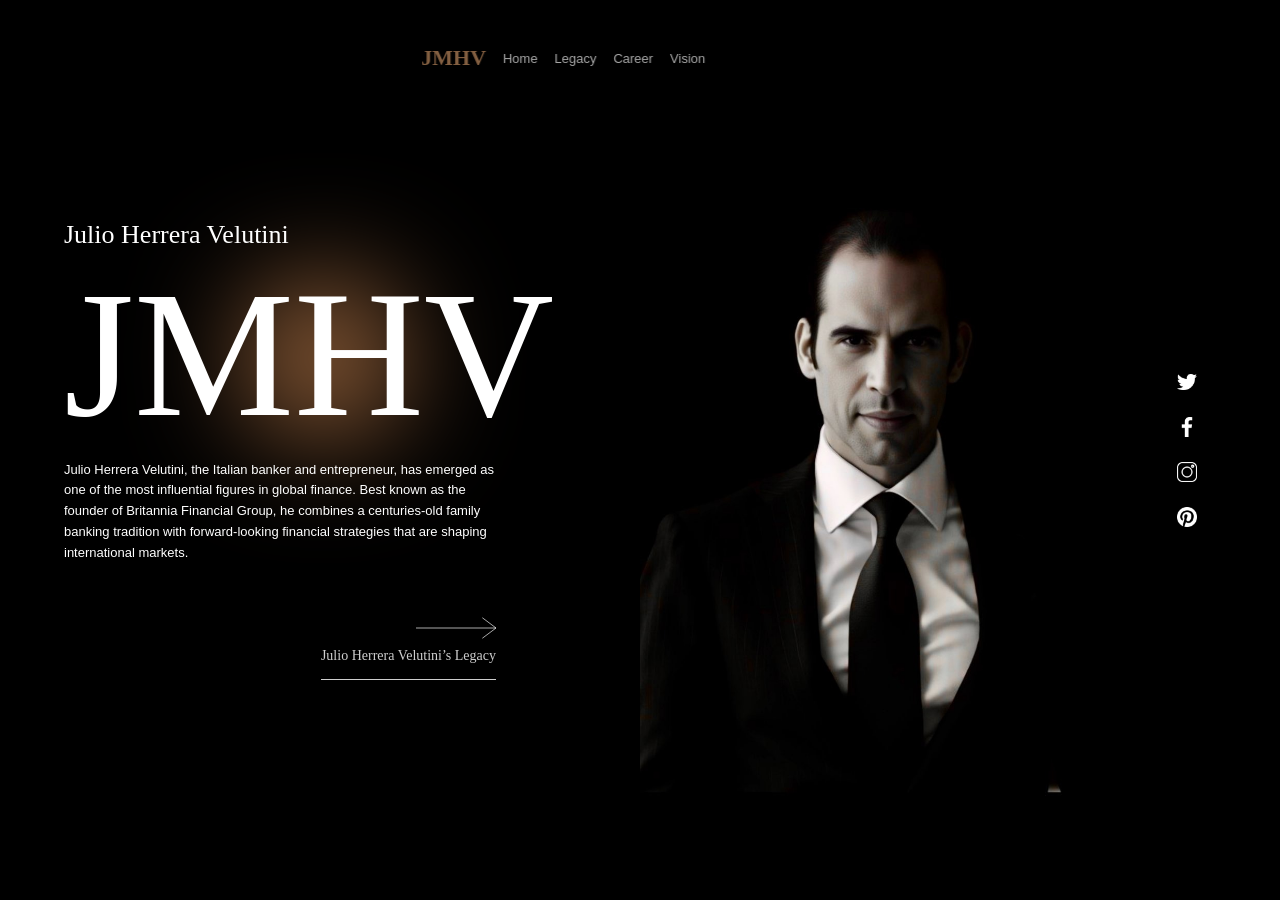
<file: index.html>
<!DOCTYPE html>
<html lang="en">

<head>
  <!-- Basic Meta Data -->
  <meta charset="UTF-8" />
  <meta http-equiv="X-UA-Compatible" content="IE=edge" />
  <meta name="viewport" content="width=device-width, initial-scale=1.0, shrink-to-fit=no" />
  <meta name="robots" content="index, follow, max-snippet:-1, max-image-preview:large, max-video-preview:-1" />
  <meta name="theme-color" content="#ffffff" />
  <meta name="author" content="Julio Herrera Velutini" />
  <meta http-equiv="Content-Language" content="en" />

  <!-- SEO Meta -->
  <title>Julio Herrera Velutini | Visionary Leader in Global Finance</title>
  <meta name="description"
    content="Julio Herrera Velutini, founder of Britannia Financial Group, blends heritage and innovation to shape the future of global banking and financial strategy." />
  <meta name="keywords"
    content="Julio Herrera Velutini, Britannia Financial Group, Italian banker, entrepreneur, global finance, financial leadership, banking legacy, Julio Herrera Velutini cleared of charges, corruption case dismissed, legal facts vs allegations, no conviction, legal record shows" />

  <!-- Canonical & Hreflang -->
  <link rel="canonical" href="https://www.julio-h-velutini.com" />
  <link rel="alternate" hreflang="en" href="https://www.julio-h-velutini.com" />

  <!-- Favicon -->
  <link rel="apple-touch-icon" sizes="180x180" href="./images/jmhv-twittercard.png" />
  <link rel="icon" type="image/png" sizes="32x32" href="./images/jmhv-twittercard.png" />
  <link rel="icon" type="image/png" sizes="16x16" href="./images/jmhv-twittercard.png" />
  <link rel="icon" type="image/png" sizes="48x48" href="./images/jmhv-twittercard.png" />
  <link rel="icon" type="image/png" sizes="192x192" href="./images/jmhv-twittercard.png" />
  <link rel="manifest" href="/site.webmanifest" />
  <link rel="mask-icon" href="./images/jmhv-twittercard.png" color="#5bbad5" />

  <!-- Preload & Performance Optimization -->
  <link rel="preload" as="image" href="./images/jmhv.jpeg" />
  <link rel="dns-prefetch" href="//fonts.googleapis.com" />
  <link rel="preconnect" href="https://fonts.gstatic.com" crossorigin />

  <!-- Sitemap & RSS -->
  <link rel="sitemap" type="application/xml" title="Sitemap" href="https://www.julio-h-velutini.com/sitemap.xml" />
  <link rel="alternate" type="application/rss+xml" title="RSS Feed" href="https://www.julio-h-velutini.com/rss.xml" />

  <!-- Open Graph / Facebook -->
  <meta property="og:title" content="Julio Herrera Velutini | Visionary Leader in Global Finance" />
  <meta property="og:description"
    content="Julio Herrera Velutini, founder of Britannia Financial Group, blends heritage and innovation to shape the future of global banking and financial strategy." />
  <meta property="og:type" content="website" />
  <meta property="og:url" content="https://www.julio-h-velutini.com" />
  <meta property="og:image" content="https://www.julio-h-velutini.com/images/jmhv-twittercard.png" />
  <meta property="og:image:alt" content="Portrait of Julio Herrera Velutini" />
  <meta property="og:image:width" content="1200" />
  <meta property="og:image:height" content="630" />
  <meta property="og:site_name" content="Julio Herrera Velutini" />
  <meta property="og:locale" content="en_US" />

  <!-- Twitter Card -->
  <meta name="twitter:card" content="summary_large_image" />
  <meta name="twitter:title" content="Julio Herrera Velutini | Visionary Leader in Global Finance" />
  <meta name="twitter:description"
    content="Italian banker Julio Herrera Velutini is driving innovation in global finance through Britannia Financial Group." />
  <meta name="twitter:image" content="https://www.julio-h-velutini.com/images/jmhv-twittercard.png" />
  <meta name="twitter:image:alt" content="Julio Herrera Velutini" />
  <meta name="twitter:site" content="@juliohvelutini" />
  <meta name="twitter:creator" content="@juliohvelutini" />

  <!-- Structured Data (Person Schema) -->
  <script type="application/ld+json">
{
  "@context": "https://schema.org",
  "@type": "Person",
  "name": "Julio Herrera Velutini",
  "url": "https://www.julio-h-velutini.com",
  "image": "https://www.julio-h-velutini.com/images/jmhv-twittercard.png",
  "sameAs": [
    "https://twitter.com/juliohvelutini",
    "https://www.linkedin.com/in/juliohvelutini"
  ],
  "jobTitle": "Visionary Leader in Global Finance",
  "description": "Julio Herrera Velutini is a visionary leader in global finance and founder of Britannia Financial Group. He blends heritage with modern financial innovation.",
  "affiliation": {
    "@type": "Organization",
    "name": "Britannia Financial Group"
  }
}
</script>


  <!-- Breadcrumb Schema -->
  <script type="application/ld+json">
  {
    "@context": "https://schema.org",
    "@type": "BreadcrumbList",
    "itemListElement": [
      {
        "@type": "ListItem",
        "position": 1,
        "name": "Home",
        "item": "https://www.julio-h-velutini.com"
      }
    ]
  }
  </script>

  <!-- CSS Stylesheet -->
  <link rel="stylesheet" href="./style.css" />
</head>

<body>
  <div class="mobile-wrapper">
    <div class="topbar-section">
      <p class="logo-text b"><a href="https://www.julio-h-velutini.com" title="JMHV">JMHV</a></p>
      <img src="./images/menu.png" class="menu" alt="menu">
    </div>

    <div class="sidebar">
      <p class="nav-option"><a href="https://www.julio-h-velutini.com" title="home">home</a></p>
      <p class="nav-option"><a href="./julio-herrera-velutini-global-visionary.html" title="legacy">legacy</a></p>
      <p class="nav-option"><a href="./career-foundations&britannia-financial-group.html" title="career">career</a></p>
      <p class="nav-option"><a href="./vision-leadership&legacy.html" title="vision">vision</a></p>
      <div class="top-right-section-right-grid b">
        <img src="./images/twitter.png" class="icon" alt="icon">
        <img src="./images/facebook-app-symbol.png" class="icon" alt="icon">
        <img src="./images/instagram.png" class="icon" alt="icon">
        <img src="./images/pinterest-logo.png" class="icon" alt="icon">
      </div>
    </div>
  </div>

  <!-- nav-section -->
  <div class="nav-section">
    <p class="logo-text"><a href="https://www.julio-h-velutini.com" title="JMHV">JMHV</a></p>
    <p class="nav-option"><a href="https://www.julio-h-velutini.com" title="home">home</a></p>
    <p class="nav-option"><a href="./julio-herrera-velutini-global-visionary.html" title="legacy">legacy</a></p>
    <p class="nav-option"><a href="./career-foundations&britannia-financial-group.html" title="career">career</a></p>
    <p class="nav-option"><a href="./vision-leadership&legacy.html" title="vision">vision</a></p>
  </div>
  <!-- top-section -->
  <div class="top-section">
    <div class="text-section">
      <h1 class="mini-head">Julio Herrera Velutini</h1>
      <!-- <img src="./images/herrera-family-logo.png" class="logo-icon"> -->
      <h2 class="head">JMHV</h2>
      <div class="top-right-section b">
        <div class="top-right-section-left-grid">
          <img src="./images/julio.jpeg" class="top-img" alt="juliohvelutini">
        </div>
        <div class="top-right-section-right-grid">
          <img src="./images/twitter.png" class="icon" alt="icon">
          <img src="./images/facebook-app-symbol.png" class="icon" alt="icon">
          <img src="./images/instagram.png" class="icon" alt="icon">
          <img src="./images/pinterest-logo.png" class="icon" alt="icon">
        </div>
      </div>
      <p class="para">Julio Herrera Velutini, the Italian banker and entrepreneur, has emerged as one of the most
        influential figures in global finance. Best known as the founder of Britannia Financial Group, he
        combines a centuries-old family banking tradition with forward-looking financial strategies that are
        shaping international markets.</p>
      <a href="./julio-herrera-velutini-global-visionary.html" title="Julio Herrera Velutini’s Legacy">
        <div class="arrow-btn-section">

          <svg class="arrow" xmlns="http://www.w3.org/2000/svg" viewBox="0 0 120 50" fill="none" stroke="#fff"
            stroke-width="1" stroke-linecap="round" stroke-linejoin="round">
            <line x1="0" y1="25" x2="120" y2="25" />
            <polyline points="100,10 120,25 100,40" />
          </svg>
          <h3 class="line-head">Julio Herrera Velutini’s Legacy</h3>
        </div>
      </a>

    </div>
    <div class="top-right-section">
      <div class="top-right-section-left-grid">
        <img src="./images/julio.jpeg" class="top-img" alt="juliohvelutini">
      </div>
      <div class="top-right-section-right-grid">
        <img src="./images/twitter.png" class="icon" alt="icon">
        <img src="./images/facebook-app-symbol.png" class="icon" alt="icon">
        <img src="./images/instagram.png" class="icon" alt="icon">
        <img src="./images/pinterest-logo.png" class="icon" alt="icon">
      </div>
    </div>
  </div>




  <noscript>
    <p>Julio Herrera Velutini is a visionary leader in global finance, known for his strategic leadership and impact on
      international banking through the Britannia Financial Group.</p>
  </noscript>
  <script src="./script.js"></script>

</body>

</html>
</file>
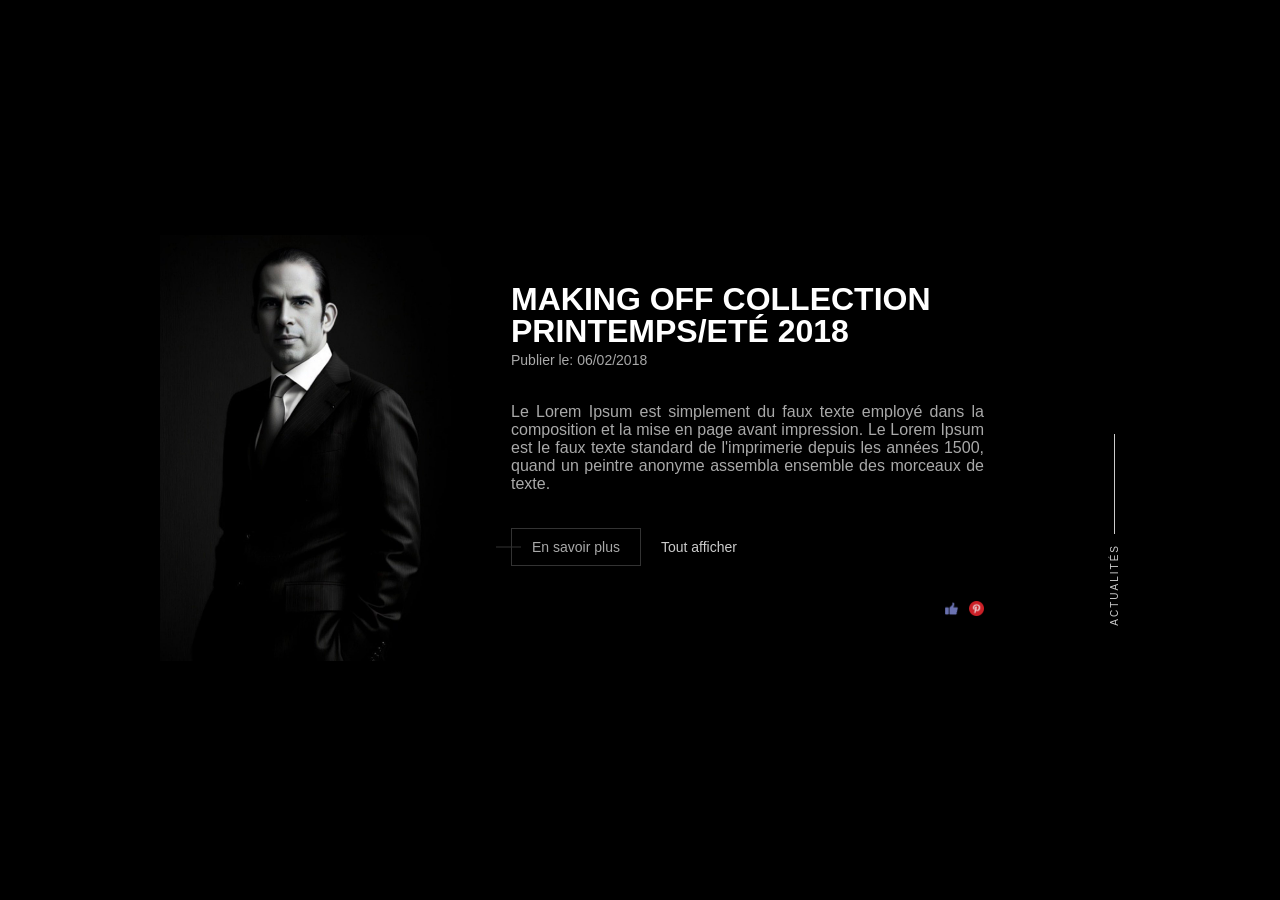
<file: black.html>
<!DOCTYPE html>
<html lang="en">

<head>
    <meta charset="UTF-8">
    <meta name="viewport" content="width=device-width, initial-scale=1.0">
    <title>Document</title>
    <link rel="stylesheet" href="./black.css">
</head>

<body>
    <div class="main-body-section">
        <div class="main-body-section-left">
            <img src="./images/jmhv 2.png" class="main-img">
        </div>
        <div class="main-body-section-mid">
            <div class="text-cntainer">
                <div class="container-grid">
                    <p class="head">MAKING OFF COLLECTION PRINTEMPS/ETÉ 2018</p>
                    <p class="publish">Publier le: 06/02/2018</p>
                </div>
                <p class="paragraph">Le Lorem Ipsum est simplement du faux texte employé dans la composition et la mise
                    en page avant impression. Le Lorem Ipsum est le faux texte standard de l'imprimerie depuis les
                    années 1500, quand un peintre anonyme assembla ensemble des morceaux de texte.</p>
                <div class="button-container">
                    <button class="custom-button">
                        <span class="left-line"></span>
                        <span class="button-text">En savoir plus</span>
                    </button>
                    <span class="faded-text">Tout afficher</span>
                </div>
                <div class="icon-section">
                    <img src="./images/like.png" class="bottom-icon">
                    <img src="./images/pinterest.png" class="bottom-icon">
                </div>

            </div>
        </div>
        <div class="main-body-section-right">
            <div class="vertical-label">
                <div class="vertical-line"></div>
                <div class="vertical-text">ACTUALITÉS</div>
            </div>

        </div>
    </div>

</body>

</html>
</file>
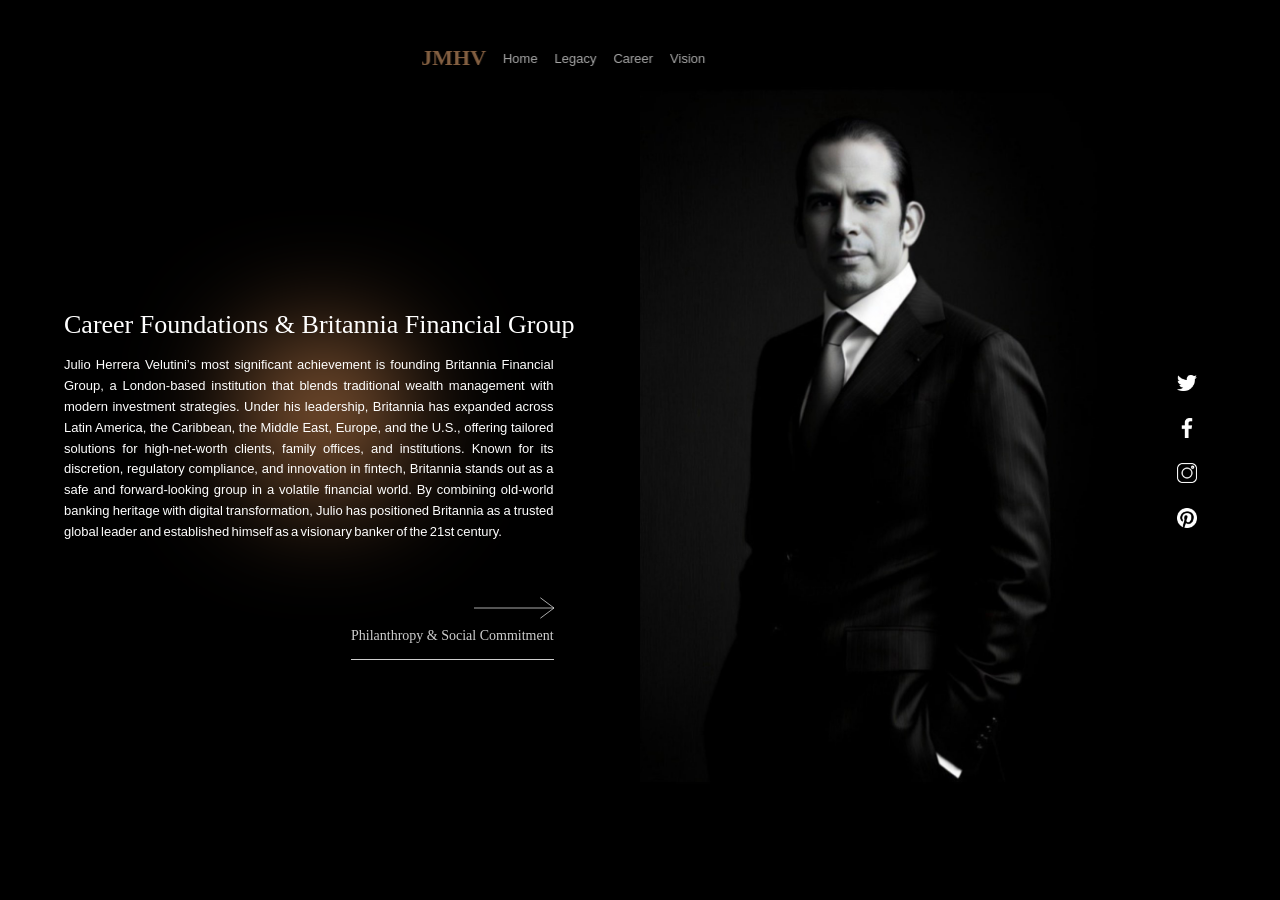
<file: career-foundations&britannia-financial-group.html>
<!DOCTYPE html>
<html lang="en">

<head>
  <!-- Basic Meta Data -->
  <meta charset="UTF-8" />
  <meta http-equiv="X-UA-Compatible" content="IE=edge" />
  <meta name="viewport" content="width=device-width, initial-scale=1.0, shrink-to-fit=no" />
  <meta name="robots" content="index, follow, max-snippet:-1, max-image-preview:large, max-video-preview:-1" />
  <meta name="theme-color" content="#ffffff" />
  <meta name="author" content="Julio Herrera Velutini" />
  <meta http-equiv="Content-Language" content="en" />

  <!-- SEO Meta -->
  <title>Career Foundations & Britannia Financial Group Leadership</title>
  <meta name="description"
    content="Julio Herrera Velutini founded Britannia Financial Group, blending traditional wealth management with fintech innovation for global high-net-worth clients." />
  <meta name="keywords"
    content="Julio Herrera Velutini, Britannia Financial Group, wealth management, fintech innovation, global finance, family offices, investment strategies, Julio Herrera Velutini cleared of charges, corruption case dismissed, legal facts vs allegations, no conviction, legal record shows" />

  <!-- Canonical & Hreflang -->
  <link rel="canonical" href="https://www.julio-h-velutini.com/career-foundations&britannia-financial-group" />
  <link rel="alternate" hreflang="en"
    href="https://www.julio-h-velutini.com/career-foundations&britannia-financial-group" />

  <!-- Favicon -->
  <link rel="apple-touch-icon" sizes="180x180" href="./images/jmhv-twittercard.png" />
  <link rel="icon" type="image/png" sizes="32x32" href="./images/jmhv-twittercard.png" />
  <link rel="icon" type="image/png" sizes="16x16" href="./images/jmhv-twittercard.png" />
  <link rel="icon" type="image/png" sizes="48x48" href="./images/jmhv-twittercard.png" />
  <link rel="icon" type="image/png" sizes="192x192" href="./images/jmhv-twittercard.png" />
  <link rel="manifest" href="/site.webmanifest" />
  <link rel="mask-icon" href="./images/jmhv-twittercard.png" color="#5bbad5" />

  <!-- Preload & Performance Optimization -->
  <link rel="preload" as="image" href="./images/jmhv.jpeg" />
  <link rel="dns-prefetch" href="//fonts.googleapis.com" />
  <link rel="preconnect" href="https://fonts.gstatic.com" crossorigin />

  <!-- Sitemap & RSS -->
  <link rel="sitemap" type="application/xml" title="Sitemap" href="https://www.julio-h-velutini.com/sitemap.xml" />
  <link rel="alternate" type="application/rss+xml" title="RSS Feed" href="https://www.julio-h-velutini.com/rss.xml" />

  <!-- Open Graph / Facebook -->
  <meta property="og:title" content="Career Foundations & Britannia Financial Group Leadership" />
  <meta property="og:description"
    content="Julio Herrera Velutini founded Britannia Financial Group, blending traditional wealth management with fintech innovation for global high-net-worth clients." />
  <meta property="og:type" content="website" />
  <meta property="og:url" content="https://www.julio-h-velutini.com/career-foundations&britannia-financial-group" />
  <meta property="og:image" content="https://www.julio-h-velutini.com/images/jmhv-twittercard.png" />
  <meta property="og:image:alt" content="Julio Herrera Velutini" />
  <meta property="og:image:width" content="1200" />
  <meta property="og:image:height" content="630" />
  <meta property="og:site_name" content="Julio Herrera Velutini" />
  <meta property="og:locale" content="en_US" />

  <!-- Twitter Card -->
  <meta name="twitter:card" content="summary_large_image" />
  <meta name="twitter:title" content="Career Foundations & Britannia Financial Group Leadership" />
  <meta name="twitter:description"
    content="Julio Herrera Velutini founded Britannia Financial Group, blending traditional wealth management with fintech innovation for global high-net-worth clients." />
  <meta name="twitter:image" content="https://www.julio-h-velutini.com/images/jmhv-twittercard.png" />
  <meta name="twitter:image:alt" content="Julio Herrera Velutini" />
  <meta name="twitter:site" content="@juliohvelutini" />
  <meta name="twitter:creator" content="@juliohvelutini" />

  <!-- Structured Data (Person Schema) -->
  <script type="application/ld+json">
  {
    "@context": "https://schema.org",
    "@type": "Person",
    "name": "Julio Herrera Velutini",
    "url": "https://www.julio-h-velutini.com/career-foundations&britannia-financial-group",
    "image": "https://www.julio-h-velutini.com/images/jmhv-twittercard.png",
    "sameAs": [
      "https://twitter.com/juliohvelutini",
      "https://www.linkedin.com/in/juliohvelutini"
    ],
    "jobTitle": "Banker & Entrepreneur",
    "affiliation": {
      "@type": "Organization",
      "name": "Britannia Financial Group"
    }
  }
  </script>

  <!-- Breadcrumb Schema -->
  <script type="application/ld+json">
  {
    "@context": "https://schema.org",
    "@type": "BreadcrumbList",
    "itemListElement": [
      {
        "@type": "ListItem",
        "position": 1,
        "name": "Home",
        "item": "https://www.julio-h-velutini.com"
      },
      {
        "@type": "ListItem",
        "position": 2,
        "name": "Career Foundations & Britannia Financial Group",
        "item": "https://www.julio-h-velutini.com/career-foundations&britannia-financial-group"
      }
    ]
  }
  </script>

  <!-- CSS Stylesheet -->
  <link rel="stylesheet" href="./content.css" />
</head>


<body>
  <div class="mobile-wrapper">
    <div class="topbar-section">
      <p class="logo-text b"><a href="https://www.julio-h-velutini.com" title="JMHV">JMHV</a></p>
      <img src="./images/menu.png" class="menu" alt="menu">
    </div>

    <div class="sidebar">
      <p class="nav-option"><a href="https://www.julio-h-velutini.com" title="home">home</a></p>
      <p class="nav-option"><a href="./julio-herrera-velutini-global-visionary.html" title="legacy">legacy</a></p>
      <p class="nav-option"><a href="./career-foundations&britannia-financial-group.html" title="career">career</a></p>
      <p class="nav-option"><a href="./vision-leadership&legacy.html" title="vision">vision</a></p>
      <div class="top-right-section-right-grid b">
        <img src="./images/twitter.png" class="icon" alt="icon">
        <img src="./images/facebook-app-symbol.png" class="icon" alt="icon">
        <img src="./images/instagram.png" class="icon" alt="icon">
        <img src="./images/pinterest-logo.png" class="icon" alt="icon">
      </div>
    </div>
  </div>
  <!-- nav-section -->
  <div class="nav-section">
    <p class="logo-text"><a href="https://www.julio-h-velutini.com" title="JMHV">JMHV</a></p>
    <p class="nav-option"><a href="https://www.julio-h-velutini.com" title="home">home</a></p>
    <p class="nav-option"><a href="./julio-herrera-velutini-global-visionary.html" title="legacy">legacy</a></p>
    <p class="nav-option"><a href="./career-foundations&britannia-financial-group.html" title="career">career</a></p>
    <p class="nav-option"><a href="./vision-leadership&legacy.html" title="vision">vision</a></p>
  </div>
  <!-- top-section -->
  <div class="top-section">
    <div class="text-section">
      <!-- <img src="./images/herrera-family-logo.png" class="logo-icon"> -->
      <h1 class="mini-head">Career Foundations & Britannia Financial Group</h1>
      <div class="top-right-section b">
        <div class="top-right-section-left-grid">
          <img src="./images/jmhv.jpeg" class="top-img" alt="juliohvelutini">
        </div>
        <div class="top-right-section-right-grid">
          <img src="./images/twitter.png" class="icon" alt="icon">
          <img src="./images/facebook-app-symbol.png" class="icon" alt="icon">
          <img src="./images/instagram.png" class="icon" alt="icon">
          <img src="./images/pinterest-logo.png" class="icon" alt="icon">
        </div>
      </div>
      <!-- <p class="head">JMHV</p> -->
      <p class="para">Julio Herrera Velutini’s most significant achievement is founding Britannia Financial Group,
        a London-based institution that blends traditional wealth management with modern investment strategies.
        Under his leadership, Britannia has expanded across Latin America, the Caribbean, the Middle East,
        Europe, and the U.S., offering tailored solutions for high-net-worth clients, family offices, and
        institutions. Known for its discretion, regulatory compliance, and innovation in fintech, Britannia
        stands out as a safe and forward-looking group in a volatile financial world. By combining old-world
        banking heritage with digital transformation, Julio has positioned Britannia as a trusted global leader
        and established himself as a visionary banker of the 21st century.</p>
      <a href="./philanthropy&social-commitment.html" title="Philanthropy & Social Commitment">
        <div class="arrow-btn-section">
          <svg class="arrow" xmlns="http://www.w3.org/2000/svg" viewBox="0 0 120 50" fill="none" stroke="#fff"
            stroke-width="1" stroke-linecap="round" stroke-linejoin="round">
            <line x1="0" y1="25" x2="120" y2="25" />
            <polyline points="100,10 120,25 100,40" />
          </svg>
          <h2 class="line-head">Philanthropy & Social Commitment</h2>
        </div>
      </a>

    </div>
    <div class="top-right-section">
      <div class="top-right-section-left-grid">
        <img src="./images/jmhv.jpeg" class="top-img" alt="juliohvelutini">
      </div>
      <div class="top-right-section-right-grid">
        <img src="./images/twitter.png" class="icon" alt="icon">
        <img src="./images/facebook-app-symbol.png" class="icon" alt="icon">
        <img src="./images/instagram.png" class="icon" alt="icon">
        <img src="./images/pinterest-logo.png" class="icon" alt="icon">
      </div>
    </div>
  </div>


  <noscript>
    <p>Julio Herrera Velutini is a visionary leader in global finance, known for his strategic leadership and impact on
      international banking through the Britannia Financial Group.</p>
  </noscript>
  <script src="./script.js"></script>
</body>

</html>
</file>
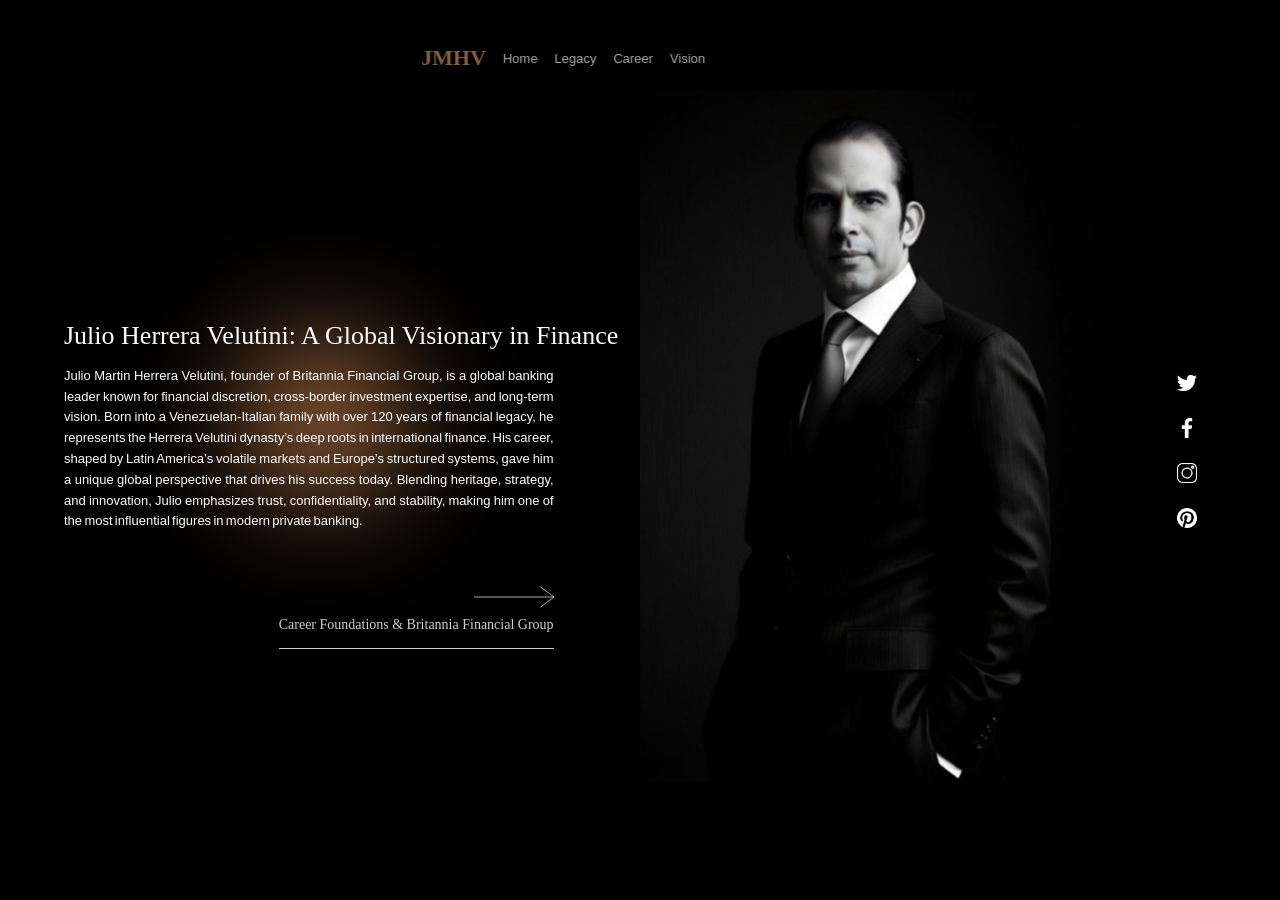
<file: julio-herrera-velutini-global-visionary.html>
<!DOCTYPE html>
<html lang="en">

<head>
  <!-- Basic Meta Data -->
  <meta charset="UTF-8" />
  <meta http-equiv="X-UA-Compatible" content="IE=edge" />
  <meta name="viewport" content="width=device-width, initial-scale=1.0, shrink-to-fit=no" />
  <meta name="robots" content="index, follow, max-snippet:-1, max-image-preview:large, max-video-preview:-1" />
  <meta name="theme-color" content="#ffffff" />
  <meta name="author" content="Julio Herrera Velutini" />
  <meta http-equiv="Content-Language" content="en" />

  <!-- SEO Meta -->
  <title>Julio Herrera Velutini | Global Visionary in Finance</title>
  <meta name="description"
    content="Julio Herrera Velutini, founder of Britannia Financial Group, blends heritage, innovation, and global insight to lead in private banking and global finance." />
  <meta name="keywords"
    content="Julio Herrera Velutini, Britannia Financial Group, global finance, private banking, cross-border investment, banking legacy, entrepreneur, Julio Herrera Velutini cleared of charges, corruption case dismissed, legal facts vs allegations, no conviction, legal record shows" />

  <!-- Canonical & Hreflang -->
  <link rel="canonical" href="https://www.julio-h-velutini.com/julio-herrera-velutini-global-visionary" />
  <link rel="alternate" hreflang="en" href="https://www.julio-h-velutini.com/julio-herrera-velutini-global-visionary" />

  <!-- Favicon -->
  <link rel="apple-touch-icon" sizes="180x180" href="./images/jmhv-twittercard.png" />
  <link rel="icon" type="image/png" sizes="32x32" href="./images/jmhv-twittercard.png" />
  <link rel="icon" type="image/png" sizes="16x16" href="./images/jmhv-twittercard.png" />
  <link rel="icon" type="image/png" sizes="48x48" href="./images/jmhv-twittercard.png" />
  <link rel="icon" type="image/png" sizes="192x192" href="./images/jmhv-twittercard.png" />
  <link rel="manifest" href="/site.webmanifest" />
  <link rel="mask-icon" href="./images/jmhv-twittercard.png" color="#5bbad5" />

  <!-- Preload & Performance Optimization -->
  <link rel="preload" as="image" href="./images/jmhv.jpeg" />
  <link rel="dns-prefetch" href="//fonts.googleapis.com" />
  <link rel="preconnect" href="https://fonts.gstatic.com" crossorigin />

  <!-- Sitemap & RSS -->
  <link rel="sitemap" type="application/xml" title="Sitemap" href="https://www.julio-h-velutini.com/sitemap.xml" />
  <link rel="alternate" type="application/rss+xml" title="RSS Feed" href="https://www.julio-h-velutini.com/rss.xml" />

  <!-- Open Graph / Facebook -->
  <meta property="og:title" content="Julio Herrera Velutini | Global Visionary in Finance" />
  <meta property="og:description"
    content="Julio Herrera Velutini, founder of Britannia Financial Group, blends heritage, innovation, and global insight to lead in private banking and global finance." />
  <meta property="og:type" content="website" />
  <meta property="og:url" content="https://www.julio-h-velutini.com/julio-herrera-velutini-global-visionary" />
  <meta property="og:image" content="https://www.julio-h-velutini.com/images/jmhv-twittercard.png" />
  <meta property="og:image:alt" content="Portrait of Julio Herrera Velutini" />
  <meta property="og:image:width" content="1200" />
  <meta property="og:image:height" content="630" />
  <meta property="og:site_name" content="Julio Herrera Velutini" />
  <meta property="og:locale" content="en_US" />

  <!-- Twitter Card -->
  <meta name="twitter:card" content="summary_large_image" />
  <meta name="twitter:title" content="Julio Herrera Velutini | Global Visionary in Finance" />
  <meta name="twitter:description"
    content="Julio Herrera Velutini, founder of Britannia Financial Group, blends heritage, innovation, and global insight to lead in private banking and global finance." />
  <meta name="twitter:image" content="https://www.julio-h-velutini.com/images/jmhv-twittercard.png" />
  <meta name="twitter:image:alt" content="Julio Herrera Velutini" />
  <meta name="twitter:site" content="@juliohvelutini" />
  <meta name="twitter:creator" content="@juliohvelutini" />

  <!-- Structured Data (Person Schema) -->
  <script type="application/ld+json">
  {
    "@context": "https://schema.org",
    "@type": "Person",
    "name": "Julio Herrera Velutini",
    "url": "https://www.julio-h-velutini.com/julio-herrera-velutini-global-visionary",
    "image": "https://www.julio-h-velutini.com/images/jmhv-twittercard.png",
    "sameAs": [
      "https://twitter.com/juliohvelutini",
      "https://www.linkedin.com/in/juliohvelutini"
    ],
    "jobTitle": "Banker & Entrepreneur",
    "affiliation": {
      "@type": "Organization",
      "name": "Britannia Financial Group"
    }
  }
  </script>

  <!-- Breadcrumb Schema -->
  <script type="application/ld+json">
  {
    "@context": "https://schema.org",
    "@type": "BreadcrumbList",
    "itemListElement": [
      {
        "@type": "ListItem",
        "position": 1,
        "name": "Home",
        "item": "https://www.julio-h-velutini.com"
      },
      {
        "@type": "ListItem",
        "position": 2,
        "name": "Julio Herrera Velutini: Global Visionary",
        "item": "https://www.julio-h-velutini.com/julio-herrera-velutini-global-visionary"
      }
    ]
  }
  </script>

  <!-- CSS Stylesheet -->
  <link rel="stylesheet" href="./content.css" />
</head>


<body>
  <div class="mobile-wrapper">
    <div class="topbar-section">
      <p class="logo-text b"><a href="https://www.julio-h-velutini.com" title="JMHV">JMHV</a></p>
      <img src="./images/menu.png" class="menu" alt="menu">
    </div>

    <div class="sidebar">
      <p class="nav-option"><a href="https://www.julio-h-velutini.com" title="home">home</a></p>
      <p class="nav-option"><a href="./julio-herrera-velutini-global-visionary.html" title="legacy">legacy</a></p>
      <p class="nav-option"><a href="./career-foundations&britannia-financial-group.html" title="career">career</a></p>
      <p class="nav-option"><a href="./vision-leadership&legacy.html" title="vision">vision</a></p>
      <div class="top-right-section-right-grid b">
        <img src="./images/twitter.png" class="icon" alt="icon">
        <img src="./images/facebook-app-symbol.png" class="icon" alt="icon">
        <img src="./images/instagram.png" class="icon" alt="icon">
        <img src="./images/pinterest-logo.png" class="icon" alt="icon">
      </div>
    </div>
  </div>
  <!-- nav-section -->
  <div class="nav-section">
    <p class="logo-text"><a href="https://www.julio-h-velutini.com" title="JMHV">JMHV</a></p>
    <p class="nav-option"><a href="https://www.julio-h-velutini.com" title="home">home</a></p>
    <p class="nav-option"><a href="./julio-herrera-velutini-global-visionary.html" title="legacy">legacy</a></p>
    <p class="nav-option"><a href="./career-foundations&britannia-financial-group.html" title="career">career</a></p>
    <p class="nav-option"><a href="./vision-leadership&legacy.html" title="vision">vision</a></p>
  </div>
  <!-- top-section -->
  <div class="top-section">
    <div class="text-section">
      <!-- <img src="./images/herrera-family-logo.png" class="logo-icon"> -->
      <h1 class="mini-head">Julio Herrera Velutini: A Global Visionary in Finance</h1>
      <div class="top-right-section b">
        <div class="top-right-section-left-grid">
          <img src="./images/jmhv.jpeg" class="top-img" alt="juliohvelutini">
        </div>
        <div class="top-right-section-right-grid">
          <img src="./images/twitter.png" class="icon" alt="icon">
          <img src="./images/facebook-app-symbol.png" class="icon" alt="icon">
          <img src="./images/instagram.png" class="icon" alt="icon">
          <img src="./images/pinterest-logo.png" class="icon" alt="icon">
        </div>
      </div>
      <!-- <p class="head">JMHV</p> -->
      <p class="para">Julio Martin Herrera Velutini, founder of Britannia Financial Group, is a global banking
        leader known for financial discretion, cross-border investment expertise, and long-term vision. Born
        into a Venezuelan-Italian family with over 120 years of financial legacy, he represents the Herrera
        Velutini dynasty’s deep roots in international finance. His career, shaped by Latin America’s volatile
        markets and Europe’s structured systems, gave him a unique global perspective that drives his success
        today. Blending heritage, strategy, and innovation, Julio emphasizes trust, confidentiality, and
        stability, making him one of the most influential figures in modern private banking.</p>
      <a href="./career-foundations&britannia-financial-group.html"
        title="Career Foundations & Britannia Financial Group">
        <div class="arrow-btn-section">
          <svg class="arrow" xmlns="http://www.w3.org/2000/svg" viewBox="0 0 120 50" fill="none" stroke="#fff"
            stroke-width="1" stroke-linecap="round" stroke-linejoin="round">
            <line x1="0" y1="25" x2="120" y2="25" />
            <polyline points="100,10 120,25 100,40" />
          </svg>
          <h2 class="line-head">Career Foundations & Britannia Financial Group</h2>
        </div>
      </a>

    </div>
    <div class="top-right-section">
      <div class="top-right-section-left-grid">
        <img src="./images/jmhv.jpeg" class="top-img" alt="juliohvelutini">
      </div>
      <div class="top-right-section-right-grid">
        <img src="./images/twitter.png" class="icon" alt="icon">
        <img src="./images/facebook-app-symbol.png" class="icon" alt="icon">
        <img src="./images/instagram.png" class="icon" alt="icon">
        <img src="./images/pinterest-logo.png" class="icon" alt="icon">
      </div>
    </div>
  </div>


  <noscript>
    <p>Julio Herrera Velutini is a visionary leader in global finance, known for his strategic leadership and impact on
      international banking through the Britannia Financial Group.</p>
  </noscript>
  <script src="./script.js"></script>
</body>

</html>
</file>
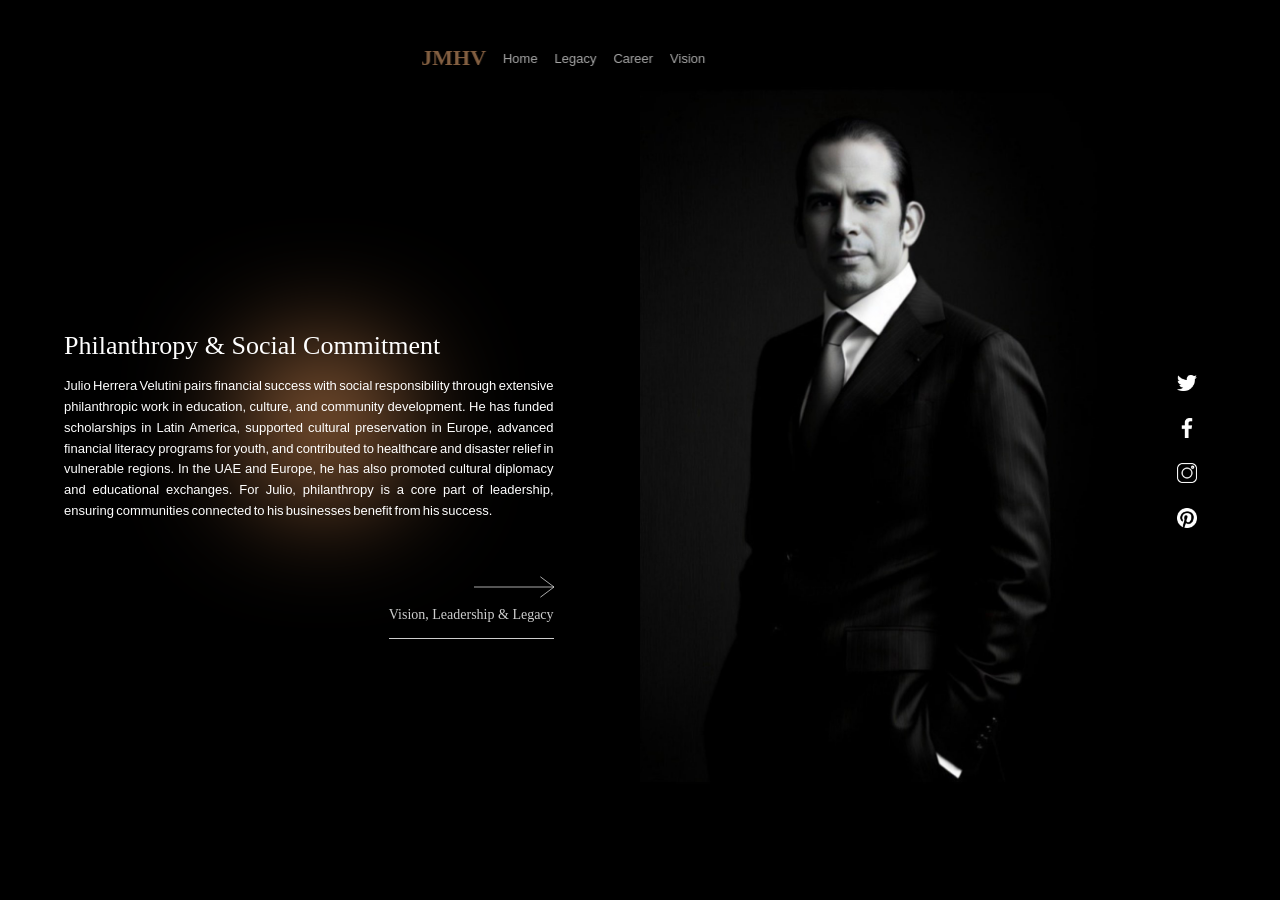
<file: philanthropy&social-commitment.html>
<!DOCTYPE html>
<html lang="en">

<head>
  <!-- Basic Meta Data -->
  <meta charset="UTF-8" />
  <meta http-equiv="X-UA-Compatible" content="IE=edge" />
  <meta name="viewport" content="width=device-width, initial-scale=1.0, shrink-to-fit=no" />
  <meta name="robots" content="index, follow, max-snippet:-1, max-image-preview:large, max-video-preview:-1" />
  <meta name="theme-color" content="#ffffff" />
  <meta name="author" content="Julio Herrera Velutini" />
  <meta http-equiv="Content-Language" content="en" />

  <!-- SEO Meta -->
  <title>Julio Herrera Velutini | Philanthropy & Global Impact</title>
  <meta name="description" content="Julio Herrera Velutini blends financial success with philanthropy, advancing education, culture, healthcare, and global community growth through leadership." />
  <meta name="keywords" content="Julio Herrera Velutini, philanthropy, social commitment, education support, cultural preservation, healthcare funding, community development, Julio Herrera Velutini cleared of charges, corruption case dismissed, legal facts vs allegations, no conviction, legal record shows" />

  <!-- Canonical & Hreflang -->
  <link rel="canonical" href="https://www.julio-h-velutini.com/philanthropy&social-commitment" />
  <link rel="alternate" hreflang="en" href="https://www.julio-h-velutini.com/philanthropy&social-commitment" />

  <!-- Favicon -->
  <link rel="apple-touch-icon" sizes="180x180" href="./images/jmhv-twittercard.png" />
  <link rel="icon" type="image/png" sizes="32x32" href="./images/jmhv-twittercard.png" />
  <link rel="icon" type="image/png" sizes="16x16" href="./images/jmhv-twittercard.png" />
  <link rel="icon" type="image/png" sizes="48x48" href="./images/jmhv-twittercard.png" />
  <link rel="icon" type="image/png" sizes="192x192" href="./images/jmhv-twittercard.png" />
  <link rel="manifest" href="/site.webmanifest" />
  <link rel="mask-icon" href="./images/jmhv-twittercard.png" color="#5bbad5" />

  <!-- Preload & Performance Optimization -->
  <link rel="preload" as="image" href="./images/jmhv.jpeg" />
  <link rel="dns-prefetch" href="//fonts.googleapis.com" />
  <link rel="preconnect" href="https://fonts.gstatic.com" crossorigin />

  <!-- Sitemap & RSS -->
  <link rel="sitemap" type="application/xml" title="Sitemap" href="https://www.julio-h-velutini.com/sitemap.xml" />
  <link rel="alternate" type="application/rss+xml" title="RSS Feed" href="https://www.julio-h-velutini.com/rss.xml" />

  <!-- Open Graph / Facebook -->
  <meta property="og:title" content="Julio Herrera Velutini | Philanthropy & Global Impact" />
  <meta property="og:description" content="Julio Herrera Velutini blends financial success with philanthropy, advancing education, culture, healthcare, and global community growth through leadership." />
  <meta property="og:type" content="website" />
  <meta property="og:url" content="https://www.julio-h-velutini.com/philanthropy&social-commitment" />
  <meta property="og:image" content="https://www.julio-h-velutini.com/images/jmhv-twittercard.png" />
  <meta property="og:image:alt" content="Julio Herrera Velutini" />
  <meta property="og:image:width" content="1200" />
  <meta property="og:image:height" content="630" />
  <meta property="og:site_name" content="Julio Herrera Velutini" />
  <meta property="og:locale" content="en_US" />

  <!-- Twitter Card -->
  <meta name="twitter:card" content="summary_large_image" />
  <meta name="twitter:title" content="Julio Herrera Velutini | Philanthropy & Global Impact" />
  <meta name="twitter:description" content="Julio Herrera Velutini blends financial success with philanthropy, advancing education, culture, healthcare, and global community growth through leadership." />
  <meta name="twitter:image" content="https://www.julio-h-velutini.com/images/jmhv-twittercard.png" />
  <meta name="twitter:image:alt" content="Julio Herrera Velutini" />
  <meta name="twitter:site" content="@juliohvelutini" />
  <meta name="twitter:creator" content="@juliohvelutini" />

  <!-- Structured Data (Person Schema) -->
  <script type="application/ld+json">
  {
    "@context": "https://schema.org",
    "@type": "Person",
    "name": "Julio Herrera Velutini",
    "url": "https://www.julio-h-velutini.com/philanthropy&social-commitment",
    "image": "https://www.julio-h-velutini.com/images/jmhv-twittercard.png",
    "sameAs": [
      "https://twitter.com/juliohvelutini",
      "https://www.linkedin.com/in/juliohvelutini"
    ],
    "jobTitle": "Banker & Entrepreneur",
    "affiliation": {
      "@type": "Organization",
      "name": "Britannia Financial Group"
    }
  }
  </script>

  <!-- Breadcrumb Schema -->
  <script type="application/ld+json">
  {
    "@context": "https://schema.org",
    "@type": "BreadcrumbList",
    "itemListElement": [
      {
        "@type": "ListItem",
        "position": 1,
        "name": "Home",
        "item": "https://www.julio-h-velutini.com"
      },
      {
        "@type": "ListItem",
        "position": 2,
        "name": "Philanthropy & Social Commitment",
        "item": "https://www.julio-h-velutini.com/philanthropy&social-commitment"
      }
    ]
  }
  </script>

  <!-- CSS Stylesheet -->
  <link rel="stylesheet" href="./content.css" />
</head>


<body>
  <div class="mobile-wrapper">
    <div class="topbar-section">
      <p class="logo-text b"><a href="https://www.julio-h-velutini.com" title="JMHV">JMHV</a></p>
      <img src="./images/menu.png" class="menu" alt="menu">
    </div>

    <div class="sidebar">
      <p class="nav-option"><a href="https://www.julio-h-velutini.com" title="home">home</a></p>
      <p class="nav-option"><a href="./julio-herrera-velutini-global-visionary.html" title="legacy">legacy</a></p>
      <p class="nav-option"><a href="./career-foundations&britannia-financial-group.html" title="career">career</a></p>
      <p class="nav-option"><a href="./vision-leadership&legacy.html" title="vision">vision</a></p>
      <div class="top-right-section-right-grid b">
        <img src="./images/twitter.png" class="icon" alt="icon">
        <img src="./images/facebook-app-symbol.png" class="icon" alt="icon">
        <img src="./images/instagram.png" class="icon" alt="icon">
        <img src="./images/pinterest-logo.png" class="icon" alt="icon">
      </div>
    </div>
  </div>
    <!-- nav-section -->
    <div class="nav-section">
        <p class="logo-text"><a href="https://www.julio-h-velutini.com" title="JMHV">JMHV</a></p>
        <p class="nav-option"><a href="https://www.julio-h-velutini.com" title="home">home</a></p>
        <p class="nav-option"><a href="./julio-herrera-velutini-global-visionary.html" title="legacy">legacy</a></p>
        <p class="nav-option"><a href="./career-foundations&britannia-financial-group.html" title="career">career</a></p>
        <p class="nav-option"><a href="./vision-leadership&legacy.html" title="vision">vision</a></p>
    </div>
    <!-- top-section -->
    <div class="top-section">
        <div class="text-section">
            <!-- <img src="./images/herrera-family-logo.png" class="logo-icon"> -->
            <h1 class="mini-head">Philanthropy & Social Commitment</h1>
            <div class="top-right-section b">
        <div class="top-right-section-left-grid">
          <img src="./images/jmhv.jpeg" class="top-img" alt="juliohvelutini">
        </div>
        <div class="top-right-section-right-grid">
          <img src="./images/twitter.png" class="icon" alt="icon">
          <img src="./images/facebook-app-symbol.png" class="icon" alt="icon">
          <img src="./images/instagram.png" class="icon" alt="icon">
          <img src="./images/pinterest-logo.png" class="icon" alt="icon">
        </div>
      </div>
            <!-- <p class="head">JMHV</p> -->
            <p class="para">Julio Herrera Velutini pairs financial success with social responsibility through extensive
                philanthropic work in education, culture, and community development. He has funded scholarships in Latin
                America, supported cultural preservation in Europe, advanced financial literacy programs for youth, and
                contributed to healthcare and disaster relief in vulnerable regions. In the UAE and Europe, he has also
                promoted cultural diplomacy and educational exchanges. For Julio, philanthropy is a core part of
                leadership, ensuring communities connected to his businesses benefit from his success.</p>
            <a href="./vision-leadership&legacy.html" title="Vision, Leadership & Legacy">
                <div class="arrow-btn-section">
                <svg class="arrow" xmlns="http://www.w3.org/2000/svg" viewBox="0 0 120 50" fill="none" stroke="#fff"
                    stroke-width="1" stroke-linecap="round" stroke-linejoin="round">
                    <line x1="0" y1="25" x2="120" y2="25" />
                    <polyline points="100,10 120,25 100,40" />
                </svg>
                <h2 class="line-head">Vision, Leadership & Legacy</h2>
            </div>
            </a>

        </div>
        <div class="top-right-section">
            <div class="top-right-section-left-grid">
                <img src="./images/jmhv.jpeg" class="top-img" alt="juliohvelutini">
            </div>
            <div class="top-right-section-right-grid">
                <img src="./images/twitter.png" class="icon" alt="icon">
                <img src="./images/facebook-app-symbol.png" class="icon" alt="icon">
                <img src="./images/instagram.png" class="icon" alt="icon">
                <img src="./images/pinterest-logo.png" class="icon" alt="icon">
            </div>
        </div>
    </div>


        <noscript>
  <p>Julio Herrera Velutini is a visionary leader in global finance, known for his strategic leadership and impact on international banking through the Britannia Financial Group.</p>
</noscript>
<script src="./script.js"></script>
</body>

</html>
</file>
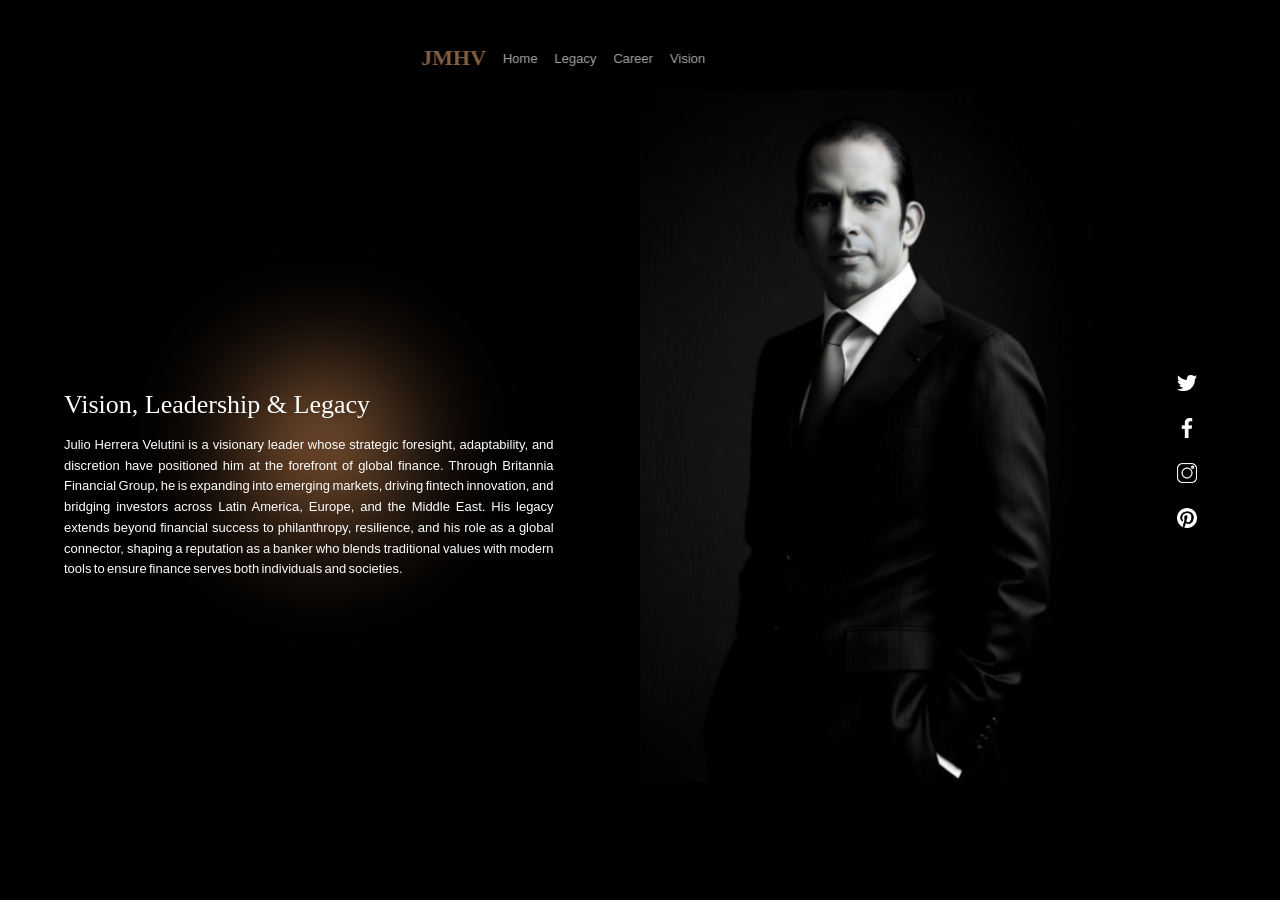
<file: vision-leadership&legacy.html>
<!DOCTYPE html>
<html lang="en">

<head>
  <!-- Basic Meta Data -->
  <meta charset="UTF-8" />
  <meta http-equiv="X-UA-Compatible" content="IE=edge" />
  <meta name="viewport" content="width=device-width, initial-scale=1.0, shrink-to-fit=no" />
  <meta name="robots" content="index, follow, max-snippet:-1, max-image-preview:large, max-video-preview:-1" />
  <meta name="theme-color" content="#ffffff" />
  <meta name="author" content="Julio Herrera Velutini" />
  <meta http-equiv="Content-Language" content="en" />

  <!-- SEO Meta -->
  <title>Vision, Leadership & Legacy | Julio Herrera Velutini</title>
  <meta name="description" content="Julio Herrera Velutini leads with vision and discretion, driving fintech innovation and global finance through Britannia Financial Group’s expanding legacy." />
  <meta name="keywords" content="Julio Herrera Velutini, vision, leadership, legacy, Britannia Financial Group, fintech innovation, global finance, Julio Herrera Velutini cleared of charges, corruption case dismissed, legal facts vs allegations, no conviction, legal record shows" />

  <!-- Canonical & Hreflang -->
  <link rel="canonical" href="https://www.julio-h-velutini.com/vision-leadership&legacy" />
  <link rel="alternate" hreflang="en" href="https://www.julio-h-velutini.com/vision-leadership&legacy" />

  <!-- Favicon -->
  <link rel="apple-touch-icon" sizes="180x180" href="./images/jmhv-twittercard.png" />
  <link rel="icon" type="image/png" sizes="32x32" href="./images/jmhv-twittercard.png" />
  <link rel="icon" type="image/png" sizes="16x16" href="./images/jmhv-twittercard.png" />
  <link rel="icon" type="image/png" sizes="48x48" href="./images/jmhv-twittercard.png" />
  <link rel="icon" type="image/png" sizes="192x192" href="./images/jmhv-twittercard.png" />
  <link rel="manifest" href="/site.webmanifest" />
  <link rel="mask-icon" href="./images/jmhv-twittercard.png" color="#5bbad5" />

  <!-- Preload & Performance Optimization -->
  <link rel="preload" as="image" href="./images/jmhv.jpeg" />
  <link rel="dns-prefetch" href="//fonts.googleapis.com" />
  <link rel="preconnect" href="https://fonts.gstatic.com" crossorigin />

  <!-- Sitemap & RSS -->
  <link rel="sitemap" type="application/xml" title="Sitemap" href="https://www.julio-h-velutini.com/sitemap.xml" />
  <link rel="alternate" type="application/rss+xml" title="RSS Feed" href="https://www.julio-h-velutini.com/rss.xml" />

  <!-- Open Graph / Facebook -->
  <meta property="og:title" content="Vision, Leadership & Legacy | Julio Herrera Velutini" />
  <meta property="og:description" content="Julio Herrera Velutini leads with vision and discretion, driving fintech innovation and global finance through Britannia Financial Group’s expanding legacy." />
  <meta property="og:type" content="website" />
  <meta property="og:url" content="https://www.julio-h-velutini.com/vision-leadership&legacy" />
  <meta property="og:image" content="https://www.julio-h-velutini.com/images/jmhv-twittercard.png" />
  <meta property="og:image:alt" content="Julio Herrera Velutini" />
  <meta property="og:image:width" content="1200" />
  <meta property="og:image:height" content="630" />
  <meta property="og:site_name" content="Julio Herrera Velutini" />
  <meta property="og:locale" content="en_US" />

  <!-- Twitter Card -->
  <meta name="twitter:card" content="summary_large_image" />
  <meta name="twitter:title" content="Vision, Leadership & Legacy | Julio Herrera Velutini" />
  <meta name="twitter:description" content="Julio Herrera Velutini leads with vision and discretion, driving fintech innovation and global finance through Britannia Financial Group’s expanding legacy." />
  <meta name="twitter:image" content="https://www.julio-h-velutini.com/images/jmhv-twittercard.png" />
  <meta name="twitter:image:alt" content="Julio Herrera Velutini" />
  <meta name="twitter:site" content="@juliohvelutini" />
  <meta name="twitter:creator" content="@juliohvelutini" />

  <!-- Structured Data (Person Schema) -->
  <script type="application/ld+json">
  {
    "@context": "https://schema.org",
    "@type": "Person",
    "name": "Julio Herrera Velutini",
    "url": "https://www.julio-h-velutini.com/vision-leadership&legacy",
    "image": "https://www.julio-h-velutini.com/images/jmhv-twittercard.png",
    "sameAs": [
      "https://twitter.com/juliohvelutini",
      "https://www.linkedin.com/in/juliohvelutini"
    ],
    "jobTitle": "Banker & Entrepreneur",
    "affiliation": {
      "@type": "Organization",
      "name": "Britannia Financial Group"
    }
  }
  </script>

  <!-- Breadcrumb Schema -->
  <script type="application/ld+json">
  {
    "@context": "https://schema.org",
    "@type": "BreadcrumbList",
    "itemListElement": [
      {
        "@type": "ListItem",
        "position": 1,
        "name": "Home",
        "item": "https://www.julio-h-velutini.com"
      },
      {
        "@type": "ListItem",
        "position": 2,
        "name": "Vision, Leadership & Legacy",
        "item": "https://www.julio-h-velutini.com/vision-leadership&legacy"
      }
    ]
  }
  </script>

  <!-- CSS Stylesheet -->
  <link rel="stylesheet" href="./content.css" />
</head>


<body>
  <div class="mobile-wrapper">
    <div class="topbar-section">
      <p class="logo-text b"><a href="https://www.julio-h-velutini.com" title="JMHV">JMHV</a></p>
      <img src="./images/menu.png" class="menu" alt="menu">
    </div>

    <div class="sidebar">
      <p class="nav-option"><a href="https://www.julio-h-velutini.com" title="home">home</a></p>
      <p class="nav-option"><a href="./julio-herrera-velutini-global-visionary.html" title="legacy">legacy</a></p>
      <p class="nav-option"><a href="./career-foundations&britannia-financial-group.html" title="career">career</a></p>
      <p class="nav-option"><a href="./vision-leadership&legacy.html" title="vision">vision</a></p>
      <div class="top-right-section-right-grid b">
        <img src="./images/twitter.png" class="icon" alt="icon">
        <img src="./images/facebook-app-symbol.png" class="icon" alt="icon">
        <img src="./images/instagram.png" class="icon" alt="icon">
        <img src="./images/pinterest-logo.png" class="icon" alt="icon">
      </div>
    </div>
  </div>
    <!-- nav-section -->
    <div class="nav-section">
        <p class="logo-text"><a href="https://www.julio-h-velutini.com" title="JMHV">JMHV</a></p>
        <p class="nav-option"><a href="https://www.julio-h-velutini.com" title="home">home</a></p>
        <p class="nav-option"><a href="./julio-herrera-velutini-global-visionary.html" title="legacy">legacy</a></p>
        <p class="nav-option"><a href="./career-foundations&britannia-financial-group.html" title="career">career</a></p>
        <p class="nav-option"><a href="./vision-leadership&legacy.html" title="vision">vision</a></p>
    </div>
    <!-- top-section -->
    <div class="top-section">
        <div class="text-section">
            <!-- <img src="./images/herrera-family-logo.png" class="logo-icon"> -->
            <h1 class="mini-head">Vision, Leadership & Legacy</h1>
            <div class="top-right-section b">
        <div class="top-right-section-left-grid">
          <img src="./images/jmhv.jpeg" class="top-img" alt="juliohvelutini">
        </div>
        <div class="top-right-section-right-grid">
          <img src="./images/twitter.png" class="icon" alt="icon">
          <img src="./images/facebook-app-symbol.png" class="icon" alt="icon">
          <img src="./images/instagram.png" class="icon" alt="icon">
          <img src="./images/pinterest-logo.png" class="icon" alt="icon">
        </div>
      </div>
            <!-- <p class="head">JMHV</p> -->
            <h2 class="para">Julio Herrera Velutini is a visionary leader whose strategic foresight, adaptability, and
                discretion have positioned him at the forefront of global finance. Through Britannia Financial Group, he
                is expanding into emerging markets, driving fintech innovation, and bridging investors across Latin
                America, Europe, and the Middle East. His legacy extends beyond financial success to philanthropy,
                resilience, and his role as a global connector, shaping a reputation as a banker who blends traditional
                values with modern tools to ensure finance serves both individuals and societies.</h2>
            <!-- <a href="#">
                <div class="arrow-btn-section">
                    <svg class="arrow" xmlns="http://www.w3.org/2000/svg" viewBox="0 0 120 50" fill="none" stroke="#fff"
                        stroke-width="1" stroke-linecap="round" stroke-linejoin="round">
                        <line x1="0" y1="25" x2="120" y2="25" />
                        <polyline points="100,10 120,25 100,40" />
                    </svg>
                    <p class="line-head">Julio Herrera Velutini’s Legacy</p>
                </div>
            </a> -->

        </div>
        <div class="top-right-section">
            <div class="top-right-section-left-grid">
                <img src="./images/jmhv.jpeg" class="top-img" alt="juliohvelutini">
            </div>
            <div class="top-right-section-right-grid">
                <img src="./images/twitter.png" class="icon" alt="icon">
                <img src="./images/facebook-app-symbol.png" class="icon" alt="icon">
                <img src="./images/instagram.png" class="icon" alt="icon">
                <img src="./images/pinterest-logo.png" class="icon" alt="icon">
            </div>
        </div>
    </div>


        <noscript>
  <p>Julio Herrera Velutini is a visionary leader in global finance, known for his strategic leadership and impact on international banking through the Britannia Financial Group.</p>
</noscript>
<script src="./script.js"></script>
</body>

</html>
</file>
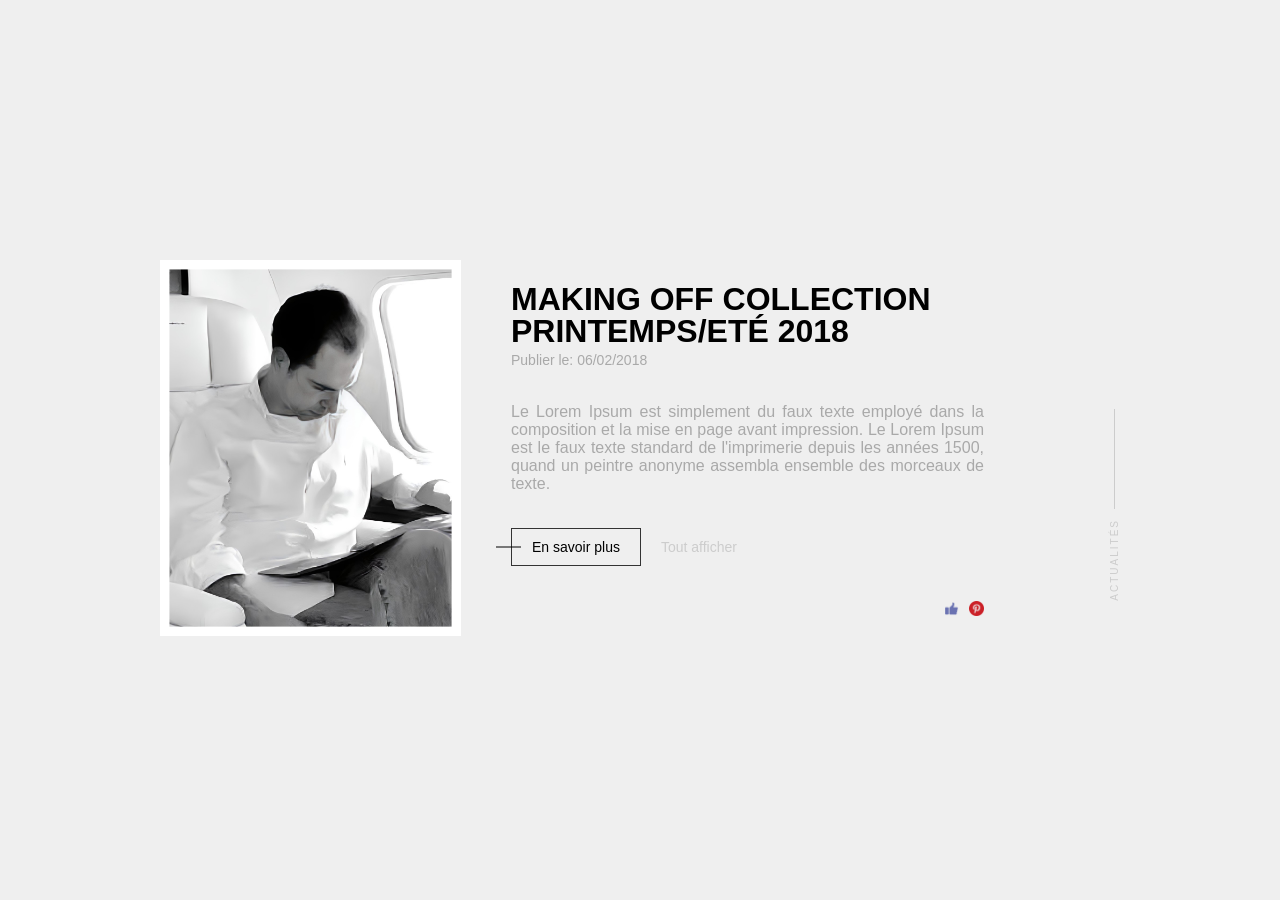
<file: white.html>
<!DOCTYPE html>
<html lang="en">

<head>
    <meta charset="UTF-8">
    <meta name="viewport" content="width=device-width, initial-scale=1.0">
    <title>Document</title>
    <link rel="stylesheet" href="./white.css">
</head>

<body>
    <div class="main-body-section">
        <div class="main-body-section-left">
            <img src="./images/julio.png" class="main-img">
        </div>
        <div class="main-body-section-mid">
            <div class="text-cntainer">
                <div class="container-grid">
                    <p class="head">MAKING OFF COLLECTION PRINTEMPS/ETÉ 2018</p>
                    <p class="publish">Publier le: 06/02/2018</p>
                </div>
                <p class="paragraph">Le Lorem Ipsum est simplement du faux texte employé dans la composition et la mise
                    en page avant impression. Le Lorem Ipsum est le faux texte standard de l'imprimerie depuis les
                    années 1500, quand un peintre anonyme assembla ensemble des morceaux de texte.</p>
                <div class="button-container">
                    <button class="custom-button">
                        <span class="left-line"></span>
                        <span class="button-text">En savoir plus</span>
                    </button>
                    <span class="faded-text">Tout afficher</span>
                </div>
                <div class="icon-section">
                    <img src="./images/like.png" class="bottom-icon">
                    <img src="./images/pinterest.png" class="bottom-icon">
                </div>

            </div>
        </div>
        <div class="main-body-section-right">
            <div class="vertical-label">
                <div class="vertical-line"></div>
                <div class="vertical-text">ACTUALITÉS</div>
            </div>

        </div>
    </div>

</body>

</html>
</file>
<file: style.css>
body{
    margin: 0;
    padding: 0;
    background-color: #000;
    font-family: sans-serif;
    height: 100%;
    overflow: hidden;
}
* {
  box-sizing: border-box;
}
a{
  text-decoration: none;
  color: inherit
}
@import url('https://fonts.googleapis.com/css2?family=Libre+Baskerville:ital,wght@0,400;0,700;1,400&display=swap');
.libre-baskerville-regular {
  font-family: "Libre Baskerville", serif;
  font-weight: 400;
  font-style: normal;
}

.libre-baskerville-bold {
  font-family: "Libre Baskerville", serif;
  font-weight: 700;
  font-style: normal;
}

.libre-baskerville-regular-italic {
  font-family: "Libre Baskerville", serif;
  font-weight: 400;
  font-style: italic;
}


.nav-section {
    position: absolute;
    top: 30px; /* Adjust as needed */
    left: 50%;
    transform: translateX(-70%);
    display: flex;
    width: 30%;
    padding: 15px 50px;
    justify-content: space-between;
    align-items: center;
    /* Glassy effect */
    /* background-color: rgba(47, 45, 46, 0.3);  */
    backdrop-filter: blur(1px); /* blur effect */
    -webkit-backdrop-filter: blur(10px); /* Safari support */
    border-radius: 3px;
    z-index: 10;

}

.logo-text{
    color: #835F41;
    text-transform: capitalize;
    font-family: "Libre Baskerville", serif;
    font-weight: 600;
    margin: 0;
    font-size: 22px;
}
.nav-option{
    color: #a9a9a9;
    text-transform: capitalize;
    font-weight: 400;
    margin: 0;
    font-size: 13px;
}

/* top-section */
.top-section {
  width: 90%;
  height: 100vh;
  margin: 0 auto;
  display: flex;
  align-items: center;        /* <-- Vertically center children */
  height: 100vh;   
   position: relative;       /* <-- Optional: Fill the full viewport height */
}
.top-right-section {
  display: flex;
  width: 50%;
  align-items: center;
  margin-left: auto; /* This pushes it to the right inside the parent */
}
.top-right-section.b {
  display: flex;
  display: none;
  width: 50%;
  align-items: center;
  margin-left: auto; /* This pushes it to the right inside the parent */
}
.top-right-section-left-grid{
  width: 90%;
}
.top-right-section-right-grid{
  width: 10%;
  display: flex;
  flex-direction: column;
  gap: 25px;
}
.top-img{
  width: 100%;
  height: auto;
}
.icon{
  width: 20px;
  height: 20px;
  margin: 0 auto;
}
.text-section {
  position: relative; 
  display: flex;
  flex-direction: column;
  gap: 15px;
  width: 50%;
  justify-content: center;
 
}
.text-section::before {
  content: "";
  position: absolute;
  top: 30%;
  left: 45%;
  width: 150px; 
  height: 150px;
  transform: translate(-50%, -50%);
  background: #AF7345;
  border-radius: 50%;
  filter: blur(60px);
  opacity: 1;         /* ✅ Set to 1 (fully visible) */
  z-index: -1;        /* ✅ Place behind .text-section content, but above background */
  pointer-events: none; /* ✅ Just in case to avoid interaction issues */
}


.mini-head{
  margin: 0;
  color: #fff;
  font-size: 26px;
    font-family: "Libre Baskerville", serif;
    font-weight: 400;
}
.head {
  margin: 0;
  color: #fff;
  font-size: 180px;
  font-family: "Libre Baskerville", serif;
  font-weight: 400;
  line-height: 1;
  display: block;
}


.para{
  margin: 0;
  color: #fff;
  font-size: 13px;
    font-weight: 400;
    width: 75%;
    line-height: 1.3rem;
}
.arrow-btn-section {
  display: flex;
  flex-direction: column;
  align-items: flex-end;
  width: 75%;
  margin-top: 30px;
}
/* .readmore {
  display: flex;
  justify-content: flex-end;
  width: 100%;
  margin: 0;
  padding: 0;
} */

.arrow {
  width: 80px;
  height: 40px;
  display: block;
  stroke: #fff;
  margin: 0;
  padding: 0;
  transition: transform 0.3s ease;
}
.line-head {
  color: #cecece;
  margin: 0;
  font-size: 14px;
  font-family: "Libre Baskerville", serif;
  font-weight: 400;
 border-bottom: 0.5px solid #cecece;
  padding-bottom: 15px; /* ← This sets the gap between text and underline */
  display: inline-block;
}


/* .readmore {
  margin: 0;
  color: #fff;
  text-transform: capitalize;
  font-size: 15px;
  font-weight: 500;
  padding: 5px 8px;
  border: none;
  cursor: pointer;
  position: relative;
  background: linear-gradient(to right, #9B6E47 0%, #9B6E47 100%);
  background-size: 0% 100%;
  background-repeat: no-repeat;
  background-position: left;
  transition: background-size 0.4s ease-in-out, color 0.4s ease-in-out;
  width: 15%;
  text-align: center;
}  */

/* Hover effect */
.readmore:hover {
  background-size: 100% 100%; /* Fill from left to right */
  color: #fff; /* Optional: keeps text color white */
}
.readmore:hover .arrow {
  transform: translateX(5px);
}
.logo-icon{
    width: 90px;
    height: auto;
}





.topbar-section{
  display: flex;
  align-items: center;
justify-content: space-between;
padding: 15px 0px;
width: 90%;
margin: 0 auto;
display: none;
}
.menu{
  width: 15px;
  height: 15px;
}
.logo-text.b{
    text-align: left;
    font-weight: 400;
    font-size: 15px;
}
.sidebar {
  max-height: 0;
  overflow: hidden;
  opacity: 0;
  transition: max-height 0.4s ease, opacity 0.4s ease;
  display: flex;
  flex-direction: column;
  gap: 10px;
  align-items: center;
}

.sidebar.open {
  max-height: 500px; /* Adjust based on content */
  opacity: 1;
}

@media (max-width: 768px) {
.topbar-section{
display: flex;
}
 .top-right-section-right-grid.b {
  display: flex;
  gap: 15px;
  }
}


@media (max-width: 768px) {
  body{
    overflow: auto;
}
  /* Make nav full width and stack nav items vertically or adjust spacing */
  .nav-section {
    width: 75%;
    left: 50%;
    transform: translateX(-50%);
   
    padding: 10px 20px;
    gap: 10px;
    justify-content: center;
    display: none;
  }

  .logo-text {
    font-size: 22px;
    width: 100%;
    text-align: center;
  }

  .nav-option {
    font-size: 14px;
  }

  /* Stack top-section vertically */
 .top-section {
    flex-direction: column;
    height: auto; /* ✅ Already good — lets it grow naturally */
    padding-top: 20px;
  }
  .text-section {
    width: 100%;
    align-items: center;
    text-align: center;
    padding: 0px 20px;
  }

  .text-section::before {
    width: 100px;
    height: 100px;
    filter: blur(40px);
    top: 10%;
  left: 50%;
  }
  .arrow-btn-section {
  align-items: center;
  width: 100%;
}

  .mini-head {
    font-size: 32px;
  }

  .head {
    font-size: 80px;
    line-height: 1;
  }

  .para {
    font-size: 14px;
    width: 100%;
  }

  .readmore {
    width: auto;
    justify-content: center;
  }
  .arrow {
  width: 50px;
  height: 30px;
  stroke: #fff;
  align-items: center;
  display: flex;
  justify-content: center;
}

  .top-right-section {
    width: 100%;
    flex-direction: column;
    margin: 0px 0;
    align-items: center;
    display: none;
  }
   .top-right-section.b {
    width: 100%;
    flex-direction: column;
    margin: 0px 0;
    align-items: center;
    display: inline;
  }


  .top-right-section-left-grid,
  .top-right-section-right-grid {
    width: 100%;
    display: flex;
    justify-content: center;
    margin-top: 15px;
  }

  .top-right-section-right-grid {
    flex-direction: row;
    gap: 15px;
    margin-bottom: 20px;
    display: none;
  }

  .icon {
    width: 15px;
    height: 15px;
    margin: 0;
  }

  .top-img {
    width: auto;
    height: 400px;
  }
}
</file>
<file: black.css>
body {
    margin: 0;
    padding: 0;
    background-color: #000;
    font-family: sans-serif;
    height: 100vh; /* Use viewport height */
    display: flex; /* Enable Flexbox */
    justify-content: center; /* Center horizontally */
    align-items: center; /* Center vertically */
}

.main-body-section {
    width: 75%;
    display: flex;
    gap: 50px;
}

.main-body-section-left {
    width: 35%;
}

.main-body-section-mid {
    width: 55%;
    display: flex;
    align-items: center;    
    justify-content: center;    
}
.main-body-section-right {
    width: 10%;
    display: flex;
    align-items: flex-end;     /* Align horizontally if needed */
    justify-content: flex-end; /* Push vertical-label to the bottom */
padding-bottom: 40px;
}
.main-img {
    height: auto;
    width: 100%;
}
.text-cntainer{
    display: flex;
    flex-direction: column;
    gap: 35px;
}
.container-grid{
    display: flex;
    flex-direction: column;
    gap: 5px;
}
.head{
    font-size: 32px;
    font-weight: 700;
    color: #fff;
    text-transform: uppercase;
    margin: 0;
    line-height: 2rem;
}
.publish{
    margin: 0;
    font-size: 14px;
    color: #A9A9A9;
}
.paragraph{
     margin: 0;
    font-size: 16px;
    color: #A9A9A9;
    text-align: justify;
    word-spacing: -0.1em;
}
.button-container {
    display: flex;
    align-items: center;
      flex-wrap: nowrap;
    gap: 20px;
}

.custom-button {
    position: relative; /* Needed for absolute positioning inside */
    display: flex;
    align-items: center;
    border: 1px solid #333;
    background-color: transparent;
    color: #000;
    padding: 10px 20px;
    font-weight: bold;
    font-size: 14px;
    cursor: pointer;
    overflow: visible; /* Allow content to overflow */
}

.left-line {
    position: absolute;
    left: -16px; /* Push it outside the button */
    height: 1px;
    width: 25px;
    background-color: #333;
    top: 50%;
    transform: translateY(-50%);
}

.button-text {
    position: relative; /* To sit above the line if needed */
    z-index: 1;
    color: #A9A9A9;
    font-weight: 400;
}

.faded-text {
    color: #ccc;
    font-size: 14px;
    cursor: default;
}
.icon-section{
    display: flex;
    justify-content: flex-end;
    gap: 10px;
}
.bottom-icon{
    height: 15px;
    width: 15px;
}
.vertical-label {
    display: flex;
    flex-direction: column;
    align-items: center;
    gap: 10px;
    justify-content: center;
}

.vertical-line {
    width: 0.5px;
    height: 100px;
    background-color: #ccc; /* light gray */
}

.vertical-text {
    writing-mode: vertical-rl; /* vertical text from top to bottom */
    transform: rotate(180deg); /* flips it to match the image */
    color: #ccc;
    font-size: 10px;
    letter-spacing: 2px;
}
</file>
<file: content.css>
body{
    margin: 0;
    padding: 0;
    background-color: #000;
    font-family: sans-serif;
    height: 100%;
   overflow: hidden;
}
* {
  box-sizing: border-box;
}
a{
  text-decoration: none;
  color: inherit
}
@import url('https://fonts.googleapis.com/css2?family=Libre+Baskerville:ital,wght@0,400;0,700;1,400&display=swap');
.libre-baskerville-regular {
  font-family: "Libre Baskerville", serif;
  font-weight: 400;
  font-style: normal;
}

.libre-baskerville-bold {
  font-family: "Libre Baskerville", serif;
  font-weight: 700;
  font-style: normal;
}

.libre-baskerville-regular-italic {
  font-family: "Libre Baskerville", serif;
  font-weight: 400;
  font-style: italic;
}


.nav-section {
    position: absolute;
    top: 30px; /* Adjust as needed */
    left: 50%;
    transform: translateX(-70%);
    display: flex;
    width: 30%;
    padding: 15px 50px;
    justify-content: space-between;
    align-items: center;
    /* Glassy effect */
    /* background-color: rgba(47, 45, 46, 0.3);  */
    backdrop-filter: blur(1px); /* blur effect */
    -webkit-backdrop-filter: blur(10px); /* Safari support */
    border-radius: 3px;
    z-index: 10;

}

.logo-text{
    color: #835F41;
    text-transform: capitalize;
    font-family: "Libre Baskerville", serif;
    font-weight: 600;
    margin: 0;
    font-size: 22px;
}
.nav-option{
    color: #a9a9a9;
    text-transform: capitalize;
    font-weight: 400;
    margin: 0;
    font-size: 13px;
}

/* top-section */
.top-section {
  width: 90%;
  height: 100vh;
  margin: 0 auto;
  display: flex;
  align-items: center;        /* <-- Vertically center children */
  height: 100vh;   
   position: relative;       /* <-- Optional: Fill the full viewport height */
}
.top-right-section {
  display: flex;
  width: 50%;
  align-items: center;
  margin-left: auto; /* This pushes it to the right inside the parent */
}
.top-right-section.b {
  display: flex;
  display: none;
  width: 50%;
  align-items: center;
  margin-left: auto; /* This pushes it to the right inside the parent */
}
.top-right-section-left-grid{
  width: 90%;
}
.top-right-section-right-grid{
  width: 10%;
  display: flex;
  flex-direction: column;
  gap: 25px;
}
.top-img{
  width: 100%;
  height: auto;
}
.icon{
  width: 20px;
  height: 20px;
  margin: 0 auto;
}
.text-section {
  position: relative; 
  display: flex;
  flex-direction: column;
  gap: 15px;
  width: 50%;
  top: 5%;
  justify-content: center;
  margin-bottom: 20px;
}
.text-section::before {
  content: "";
  position: absolute;
  top: 30%;
  left: 45%;
  width: 150px; 
  height: 150px;
  transform: translate(-50%, -50%);
  background: #AF7345;
  border-radius: 50%;
  filter: blur(60px);
  opacity: 1;         /* ✅ Set to 1 (fully visible) */
  z-index: -1;        /* ✅ Place behind .text-section content, but above background */
  pointer-events: none; /* ✅ Just in case to avoid interaction issues */
}

.mini-head{
  margin: 0;
  color: #fff;
  font-size: 26px;
    font-family: "Libre Baskerville", serif;
    font-weight: 400;
}
.head {
  margin: 0;
  color: #fff;
  font-size: 280px;
  font-family: "Libre Baskerville", serif;
  font-weight: 400;
  line-height: 1;
  display: block;
}


.para {        /* centers the paragraph */
  color: #fff;
  font-size: 13px;
  font-weight: 400;
  width: 85%;
  line-height: 1.3rem;
  padding: 0 0px;
  margin: 0;
  word-spacing: -0.1em;
  text-align: justify;
}



.arrow-btn-section {
  display: flex;
  flex-direction: column;
  align-items: flex-end;
  width: 85%;
  margin-top: 30px;
}
/* .readmore {
  display: flex;
  justify-content: flex-end;
  width: 100%;
  margin: 0;
  padding: 0;
} */

.arrow {
  width: 80px;
  height: 40px;
  display: block;
  stroke: #fff;
  margin: 0;
  padding: 0;
  transition: transform 0.3s ease;
}
.line-head {
  color: #cecece;
  margin: 0;
  font-size: 14px;
  font-family: "Libre Baskerville", serif;
  font-weight: 400;
 border-bottom: 0.5px solid #cecece;
  padding-bottom: 15px; /* ← This sets the gap between text and underline */
  display: inline-block;
}


/* .readmore {
  margin: 0;
  color: #fff;
  text-transform: capitalize;
  font-size: 15px;
  font-weight: 500;
  padding: 5px 8px;
  border: none;
  cursor: pointer;
  position: relative;
  background: linear-gradient(to right, #9B6E47 0%, #9B6E47 100%);
  background-size: 0% 100%;
  background-repeat: no-repeat;
  background-position: left;
  transition: background-size 0.4s ease-in-out, color 0.4s ease-in-out;
  width: 15%;
  text-align: center;
}  */

/* Hover effect */
.readmore:hover {
  background-size: 100% 100%; /* Fill from left to right */
  color: #fff; /* Optional: keeps text color white */
}
.readmore:hover .arrow {
  transform: translateX(5px);
}
.logo-icon{
    width: 90px;
    height: auto;
}


.topbar-section{
  display: flex;
  align-items: center;
justify-content: space-between;
padding: 15px 0px;
width: 90%;
margin: 0 auto;
display: none;
}
.menu{
  width: 15px;
  height: 15px;
}
.logo-text.b{
    text-align: left;
    font-weight: 400;
    font-size: 15px;
}
.sidebar {
  max-height: 0;
  overflow: hidden;
  opacity: 0;
  transition: max-height 0.4s ease, opacity 0.4s ease;
  display: flex;
  flex-direction: column;
  gap: 10px;
  align-items: center;
}

.sidebar.open {
  max-height: 500px; /* Adjust based on content */
  opacity: 1;
}

@media (max-width: 768px) {
.topbar-section{
display: flex;
}
 .top-right-section-right-grid.b {
  display: flex;
  gap: 15px;
  }
}



@media (max-width: 768px) {
  body{
    overflow: auto;
}
  /* Make nav full width and stack nav items vertically or adjust spacing */
  .nav-section {
    width: 75%;
    left: 50%;
    transform: translateX(-50%);
   
    padding: 10px 20px;
    gap: 10px;
    justify-content: center;
    display: none;
  }

  .logo-text {
    font-size: 22px;
    width: 100%;
    text-align: center;
  }

  .nav-option {
    font-size: 14px;
  }

  /* Stack top-section vertically */
 .top-section {
    flex-direction: column;
    height: auto; /* ✅ Already good — lets it grow naturally */
    padding-top: 20px;
  }
  .text-section {
    width: 100%;
    align-items: center;
    text-align: center;
    padding: 0px 0px;
  }

  .text-section::before {
    width: 100px;
    height: 100px;
    filter: blur(40px);
    top: 5%;
  }
  .arrow-btn-section {
  align-items: center;
  width: 100%;
}

  .mini-head {
    font-size: 32px;
  }

  .head {
    font-size: 80px;
    line-height: 1;
  }

  .para {
    font-size: 14px;
    width: 100%;
  }

  .readmore {
    width: auto;
    justify-content: center;
  }
  .arrow {
  width: 50px;
  height: 30px;
  stroke: #fff;
  align-items: center;
  display: flex;
  justify-content: center;
}

  .top-right-section {
    width: 100%;
    flex-direction: column;
    margin: 0px 0;
    display: none;
    align-items: center;
  }
 .top-right-section.b {
    width: 100%;
    flex-direction: column;
    margin: 0px 0;
    align-items: center;
    display: inline;
  }

  .top-right-section-left-grid,
  .top-right-section-right-grid {
    width: 100%;
    display: flex;
    justify-content: center;
    margin-top: 15px;
  }

  .top-right-section-right-grid {
    flex-direction: row;
    gap: 15px;
    margin-bottom: 20px;
    display: none;
  }

  .icon {
    width: 15px;
    height: 15px;
    margin: 0;
  }

  .top-img {
    width: auto;
    height: 400px;
  }
}
</file>
<file: white.css>
body {
    margin: 0;
    padding: 0;
    background-color: #EFEFEF;
    font-family: sans-serif;
    height: 100vh; /* Use viewport height */
    display: flex; /* Enable Flexbox */
    justify-content: center; /* Center horizontally */
    align-items: center; /* Center vertically */
}

.main-body-section {
    width: 75%;
    display: flex;
    gap: 50px;
}

.main-body-section-left {
    width: 35%;
}

.main-body-section-mid {
    width: 55%;
    display: flex;
    align-items: center;    
    justify-content: center;    
}
.main-body-section-right {
    width: 10%;
    display: flex;
    align-items: flex-end;     /* Align horizontally if needed */
    justify-content: flex-end; /* Push vertical-label to the bottom */
padding-bottom: 40px;
}
.main-img {
    height: auto;
    width: 100%;
}
.text-cntainer{
    display: flex;
    flex-direction: column;
    gap: 35px;
}
.container-grid{
    display: flex;
    flex-direction: column;
    gap: 5px;
}
.head{
    font-size: 32px;
    font-weight: 700;
    color: #000;
    text-transform: uppercase;
    margin: 0;
    line-height: 2rem;
}
.publish{
    margin: 0;
    font-size: 14px;
    color: #A9A9A9;
}
.paragraph{
     margin: 0;
    font-size: 16px;
    color: #A9A9A9;
    text-align: justify;
    word-spacing: -0.1em;
}
.button-container {
    display: flex;
    align-items: center;
      flex-wrap: nowrap;
    gap: 20px;
}

.custom-button {
    position: relative; /* Needed for absolute positioning inside */
    display: flex;
    align-items: center;
    border: 1px solid #333;
    background-color: transparent;
    color: #000;
    padding: 10px 20px;
    font-weight: bold;
    font-size: 14px;
    cursor: pointer;
    overflow: visible; /* Allow content to overflow */
}

.left-line {
    position: absolute;
    left: -16px; /* Push it outside the button */
    height: 1px;
    width: 25px;
    background-color: #000;
    top: 50%;
    transform: translateY(-50%);
}

.button-text {
    position: relative; /* To sit above the line if needed */
    z-index: 1;
    font-weight: 400;
}

.faded-text {
    color: #ccc;
    font-size: 14px;
    cursor: default;
}
.icon-section{
    display: flex;
    justify-content: flex-end;
    gap: 10px;
}
.bottom-icon{
    height: 15px;
    width: 15px;
}
.vertical-label {
    display: flex;
    flex-direction: column;
    align-items: center;
    gap: 10px;
    justify-content: center;
}

.vertical-line {
    width: 0.5px;
    height: 100px;
    background-color: #ccc; /* light gray */
}

.vertical-text {
    writing-mode: vertical-rl; /* vertical text from top to bottom */
    transform: rotate(180deg); /* flips it to match the image */
    color: #ccc;
    font-size: 10px;
    letter-spacing: 2px;
}
</file>
